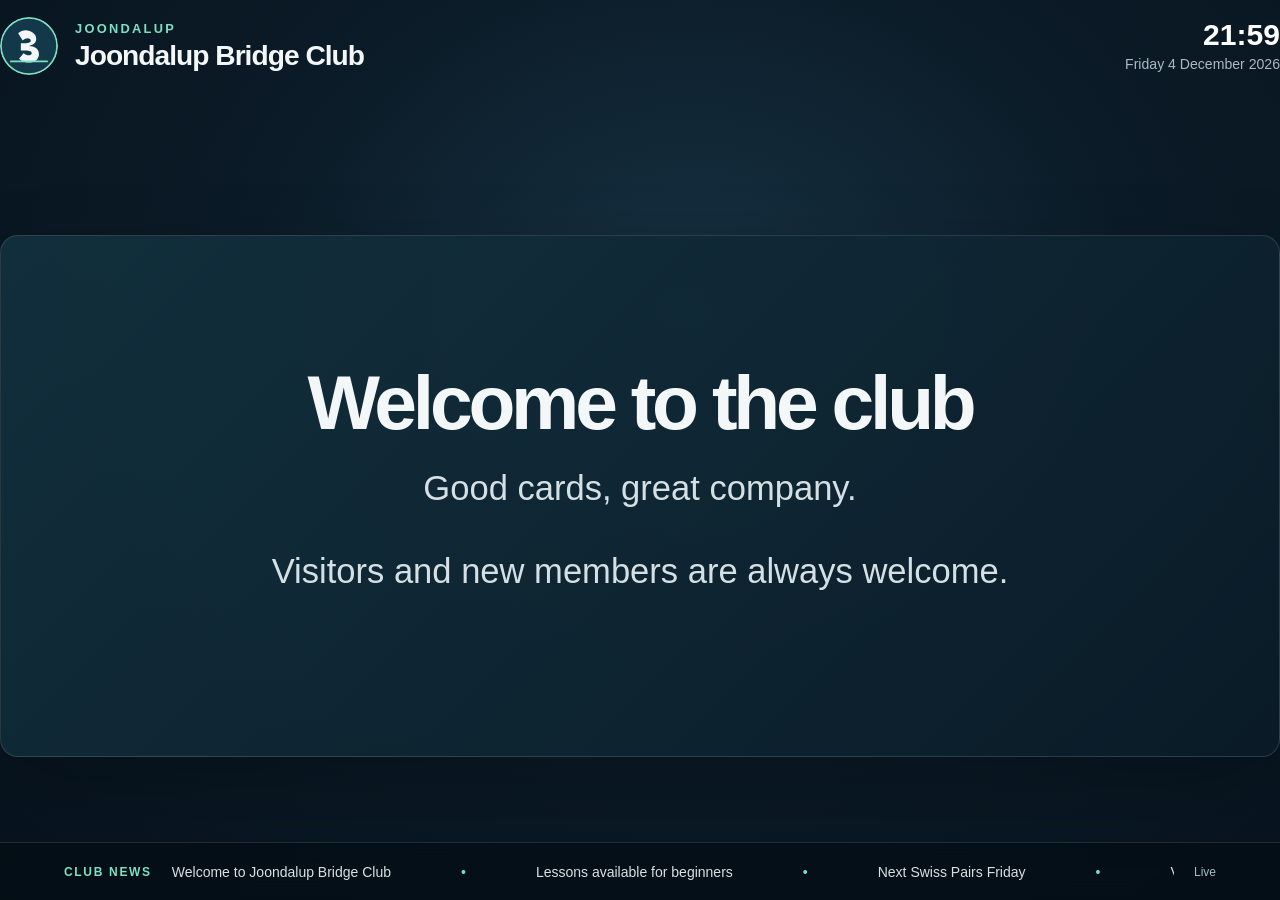
<file: index.html>
<!doctype html>
<html lang="en">
  <head>
    <meta charset="utf-8">
    <meta name="viewport" content="width=device-width, initial-scale=1">
    <meta name="theme-color" content="#07131d">
    <meta name="description" content="Joondalup Bridge Club digital signage">
    <title>Joondalup Bridge Club</title>
    <link rel="icon" href="assets/club-mark.svg" type="image/svg+xml">
    <link rel="stylesheet" href="css/style.css">
  </head>
  <body>
    <div class="app-shell">
      <header class="site-header">
        <div class="club-brand">
          <img class="club-logo" src="assets/club-mark.svg" alt="" width="58" height="58">
          <div>
            <p class="eyebrow">Joondalup</p>
            <h1 id="club-name">Bridge Club</h1>
          </div>
        </div>
        <div class="clock" aria-label="Current date and time">
          <time id="current-time">--:--</time>
          <span id="current-date">Loading date…</span>
        </div>
      </header>

      <main id="slide-stage" class="slide-stage" aria-live="polite" aria-atomic="true">
        <div class="loading-state">Loading club information…</div>
      </main>

      <aside id="widget-bar" class="widget-bar" aria-label="Club information"></aside>

      <footer class="site-footer">
        <span class="ticker-label">CLUB NEWS</span>
        <div class="ticker-window">
          <div id="ticker-track" class="ticker-track"></div>
        </div>
        <span id="connection-state" class="connection-state">Connecting</span>
      </footer>
    </div>

    <section id="emergency-overlay" class="emergency-overlay" hidden role="alertdialog" aria-modal="true" aria-labelledby="emergency-title">
      <div class="emergency-card">
        <p class="eyebrow">Important club notice</p>
        <h2 id="emergency-title">Venue update</h2>
        <p id="emergency-message"></p>
      </div>
    </section>

    <script type="module" src="js/player.js"></script>
  </body>
</html>
</file>
<file: css/style.css>
:root {
  color-scheme: dark;
  font-family: "Segoe UI", Arial, sans-serif;
  background: #07131d;
  color: #f4f7f8;
  font-synthesis: none;
  text-rendering: optimizeLegibility;
  --muted: #a8bac3;
  --accent: #7de0c3;
  --panel: #10232f;
  --line: rgb(255 255 255 / 12%);
}

* {
  box-sizing: border-box;
}

html,
body {
  width: 100%;
  min-width: 320px;
  min-height: 100%;
  margin: 0;
}

body {
  min-height: 100vh;
  overflow: hidden;
  background: radial-gradient(ellipse at 54% 35%, #173244 0, #0b1b27 46%, #07131d 100%);
}

.app-shell {
  display: grid;
  grid-template-columns: minmax(0, 1fr);
  grid-template-rows: auto minmax(0, 1fr);
  --footer-height: 58px;
  position: relative;
  width: 100%;
  min-width: 0;
  height: 100vh;
  min-height: 520px;
  padding: 0;
}

/*.app-shell { display: grid; grid-template-columns: minmax(0, 1fr); grid-template-rows: auto minmax(0, 1fr) auto auto; width: 100%; min-width: 0; height: 100vh; min-height: 520px; padding: clamp(20px, 3.4vw, 62px) clamp(24px, 5vw, 96px) 0; }*/
.site-header {
  display: flex;
  align-items: center;
  justify-content: space-between;
  gap: 24px;
  min-height: 92px;
}

.club-brand {
  display: flex;
  align-items: center;
  gap: 17px;
}

.club-logo {
  flex: 0 0 auto;
  border-radius: 50%;
}

.eyebrow {
  margin: 0 0 5px;
  color: var(--accent);
  font-size: clamp(12px, 1vw, 18px);
  font-weight: 700;
  letter-spacing: .18em;
  text-transform: uppercase;
}

h1,
h2,
h3,
p {
  margin-top: 0;
}

.club-brand h1 {
  margin: 0;
  font: 700 clamp(23px, 2.2vw, 40px)/1.1 "Segoe UI", Arial, sans-serif;
  letter-spacing: -.035em;
}

.clock {
  display: grid;
  justify-items: end;
  gap: 5px;
  color: var(--muted);
  font-size: clamp(13px, 1.1vw, 20px);
}

.clock time {
  color: #fff;
  font: 700 clamp(26px, 2.35vw, 44px)/1 "Segoe UI", Arial, sans-serif;
  font-variant-numeric: tabular-nums;
}

.slide-stage {
  position: relative;
  display: grid;
  width: 100%;
  min-width: 0;
  min-height: 0;
  align-items: center;
  justify-items: center;
  overflow: hidden;
  padding: 0;
}

/*
.slide-stage {
  position: relative;
  display: grid;
  width: 100%;
  min-width: 0;
  min-height: 0;
  align-items: center;
  justify-items: center;
  overflow: hidden;
  padding: clamp(24px, 4vw, 72px) 0;
}
*/
.loading-state,
.empty-state {
  color: var(--muted);
  font-size: clamp(24px, 3vw, 52px);
  text-align: center;
}

.slide {
  width: min(100%, 1500px);
  min-width: 0;
  max-height: 100%;
  animation: appear .8s ease both;
}

.slide h2 {
  margin-bottom: 22px;
  font: 800 clamp(38px, 6vw, 104px)/1.03 "Segoe UI", Arial, sans-serif;
  letter-spacing: -.055em;
}

.slide h3 {
  font: 700 clamp(24px, 3vw, 48px)/1.15 "Segoe UI", Arial, sans-serif;
}

.slide .kicker {
  margin-bottom: 18px;
  color: var(--accent);
  font-size: clamp(14px, 1.5vw, 24px);
  font-weight: 700;
  letter-spacing: .18em;
  text-transform: uppercase;
}

.slide .subtitle,
.slide .description {
  max-width: 1100px;
  color: #d5e0e4;
  font-size: clamp(21px, 2.7vw, 46px);
  line-height: 1.4;
}

.text-slide {
  display: flex;
  width: 100%;
  min-width: 0;
  min-height: min(58vh, 720px);
  flex-direction: column;
  justify-content: center;
  padding: clamp(32px, 6vw, 100px);
  border: 1px solid var(--line);
  border-radius: 18px;
  background: linear-gradient(135deg, rgb(19 49 63 / 92%), rgb(11 28 40 / 92%));
  box-shadow: 0 28px 80px rgb(0 0 0 / 24%);
}

.text-slide.center {
  align-items: center;
  text-align: center;
}

.slide-image {
  width: 100%;
  max-height: min(65vh, 850px);
  border-radius: 14px;
  object-fit: contain;
}

.slide-video,
.html-frame {
  width: 100%;
  height: min(65vh, 850px);
  border: 0;
  border-radius: 14px;
  background: #000;
}

.html-frame {
  background: #fff;
}

.data-layout {
  display: grid;
  grid-template-columns: minmax(0, 1fr) minmax(300px, .8fr);
  align-items: center;
  gap: clamp(40px, 8vw, 140px);
}

.data-list {
  display: grid;
  gap: 12px;
}

.data-row {
  display: grid;
  grid-template-columns: 70px 1fr auto;
  align-items: center;
  gap: 20px;
  padding: 18px 24px;
  border-bottom: 1px solid var(--line);
  font-size: clamp(20px, 2.1vw, 36px);
}

.data-row .rank {
  color: var(--accent);
  font-weight: 800;
}

.data-row .value {
  color: #d4e2e6;
  font-weight: 700;
  text-align: right;
}

.highlight-number {
  color: var(--accent);
  font: 800 clamp(60px, 10vw, 160px)/1 "Segoe UI", Arial, sans-serif;
  letter-spacing: -.07em;
}

.event-date {
  display: inline-block;
  margin: 8px 0 24px;
  padding: 10px 18px;
  border: 1px solid rgb(125 224 195 / 40%);
  border-radius: 999px;
  color: var(--accent);
  font-size: clamp(18px, 1.8vw, 30px);
  font-weight: 700;
}

.sponsor-mark {
  display: grid;
  width: clamp(130px, 18vw, 270px);
  aspect-ratio: 1;
  place-items: center;
  border: 1px solid rgb(255 255 255 / 20%);
  border-radius: 50%;
  background: rgb(255 255 255 / 5%);
  color: var(--accent);
  font: 800 clamp(22px, 3vw, 48px) "Segoe UI", Arial, sans-serif;
  text-align: center;
}

.sponsor-layout {
  display: flex;
  align-items: center;
  gap: clamp(32px, 7vw, 110px);
}

.widget-bar {
  position: absolute;
  z-index: 3;
  right: 0;
  bottom: var(--footer-height);
  left: 0;
  display: flex;
  align-items: stretch;
  gap: 14px;
  min-height: 0;
  padding: 0 clamp(24px, 5vw, 96px) 14px;
  pointer-events: none;
}

.app-shell[data-hide~="header"] { grid-template-rows: minmax(0, 1fr); }
.app-shell[data-hide~="header"] .site-header,
.app-shell[data-hide~="footer"] .site-footer,
.app-shell[data-hide~="widgets"] .widget-bar { display: none; }
.app-shell[data-hide~="footer"] { --footer-height: 0px; }

.app-shell[data-fill] .slide-stage { padding: 0; }
.app-shell[data-fill] .slide { width: 100%; height: 100%; max-height: none; }
.app-shell[data-fill] .slide-image,
.app-shell[data-fill] .slide-video,
.app-shell[data-fill] .html-frame,
.app-shell[data-fill] .pdf-frame { width: 100%; height: 100%; max-height: none; border-radius: 0; }

.widget-bar:empty {
  display: none;
}

.widget {
  flex: 1;
  min-width: 0;
  padding: 13px 18px;
  border: 1px solid var(--line);
  border-radius: 9px;
  background: rgb(16 35 47 / 78%);
}

.widget-label {
  display: block;
  margin-bottom: 5px;
  color: var(--muted);
  font-size: clamp(10px, .75vw, 13px);
  font-weight: 700;
  letter-spacing: .12em;
  text-transform: uppercase;
}

.widget-value {
  display: block;
  overflow: hidden;
  color: #fff;
  font-size: clamp(14px, 1.15vw, 20px);
  font-weight: 600;
  text-overflow: ellipsis;
  white-space: nowrap;
}

/* The footer overlays the bottom of the slide rather than taking layout space. */
.site-footer {
  position: absolute;
  z-index: 3;
  right: 0;
  bottom: 0;
  left: 0;
  display: flex;
  align-items: center;
  gap: 20px;
  min-height: var(--footer-height);
  padding: 0 clamp(24px, 5vw, 96px);
  border-top: 1px solid rgb(255 255 255 / 12%);
  background: rgb(4 13 20 / 72%);
  -webkit-backdrop-filter: blur(10px);
  backdrop-filter: blur(10px);
}

.ticker-label {
  flex: 0 0 auto;
  color: var(--accent);
  font-size: 12px;
  font-weight: 800;
  letter-spacing: .14em;
}

.ticker-window {
  flex: 1;
  overflow: hidden;
}

.ticker-track {
  display: flex;
  width: max-content;
  animation: ticker-scroll 36s linear infinite;
}

.ticker-item {
  padding-right: 70px;
  color: #d7e2e5;
  font-size: clamp(14px, 1vw, 18px);
  white-space: nowrap;
}

.ticker-item::after {
  content: "•";
  padding-left: 70px;
  color: var(--accent);
}

.connection-state {
  flex: 0 0 auto;
  color: var(--muted);
  font-size: 12px;
}

.connection-state.offline {
  color: #ffbf69;
}

.emergency-overlay {
  position: fixed;
  z-index: 5;
  inset: 0;
  display: grid;
  place-items: center;
  padding: 7vw;
  background: #a51d26;
}

.emergency-overlay[hidden] {
  display: none;
}

.emergency-card {
  width: min(1200px, 100%);
  text-align: center;
}

.emergency-card .eyebrow {
  color: #ffd6b3;
}

.emergency-card h2 {
  margin-bottom: 24px;
  font: 800 clamp(48px, 8vw, 128px)/1 "Segoe UI", Arial, sans-serif;
}

.emergency-card p:last-child {
  margin: 0;
  font-size: clamp(26px, 4vw, 64px);
  line-height: 1.3;
}

.pdf-frame {
  width: 100%;
  height: min(65vh, 850px);
  border: 0;
  border-radius: 14px;
  background: #fff;
}

.markdown-body {
  max-width: 1200px;
  color: #d5e0e4;
  font-size: clamp(20px, 2.4vw, 40px);
  line-height: 1.45;
}

.markdown-body h1,
.markdown-body h2,
.markdown-body h3 {
  margin: 0 0 .4em;
  color: #fff;
  line-height: 1.1;
}

.markdown-body p,
.markdown-body ul,
.markdown-body ol,
.markdown-body blockquote {
  margin: 0 0 .7em;
}

.markdown-body ul,
.markdown-body ol {
  padding-left: 1.2em;
}

.markdown-body blockquote {
  padding-left: .8em;
  border-left: 4px solid var(--accent);
  color: #fff;
}

.markdown-body a {
  color: var(--accent);
}

.markdown-body hr {
  border: 0;
  border-top: 1px solid var(--line);
  margin: .8em 0;
}

.event-row .rank {
  min-width: 3.5em;
}

.red-point {
  color: #ff6b6b;
  font-size: .6em;
  font-weight: 700;
  letter-spacing: .08em;
  text-transform: uppercase;
}

/* Transition library: set "transition" on a slide or in config/signage.json. */
.slide-stage>[data-transition] {
  animation-duration: .8s;
  animation-fill-mode: both;
  animation-timing-function: ease;
}

.slide-stage>[data-transition="none"] {
  animation: none;
}

.slide-stage>[data-transition="rise"] {
  animation-name: appear;
}

.slide-stage>[data-transition="fade"] {
  animation-name: t-fade;
}

.slide-stage>[data-transition="slide-left"] {
  animation-name: t-slide-left;
}

.slide-stage>[data-transition="slide-right"] {
  animation-name: t-slide-right;
}

.slide-stage>[data-transition="zoom"] {
  animation-name: t-zoom;
}

.slide-stage>[data-transition="flip"] {
  animation-name: t-flip;
}

.slide-stage>[data-transition="blur"] {
  animation-name: t-blur;
}

@keyframes t-fade {
  from {
    opacity: 0;
  }

  to {
    opacity: 1;
  }
}

@keyframes t-slide-left {
  from {
    opacity: 0;
    transform: translateX(8%);
  }

  to {
    opacity: 1;
    transform: none;
  }
}

@keyframes t-slide-right {
  from {
    opacity: 0;
    transform: translateX(-8%);
  }

  to {
    opacity: 1;
    transform: none;
  }
}

@keyframes t-zoom {
  from {
    opacity: 0;
    transform: scale(.88);
  }

  to {
    opacity: 1;
    transform: none;
  }
}

@keyframes t-flip {
  from {
    opacity: 0;
    transform: perspective(1200px) rotateY(60deg);
  }

  to {
    opacity: 1;
    transform: none;
  }
}

@keyframes t-blur {
  from {
    opacity: 0;
    filter: blur(24px);
  }

  to {
    opacity: 1;
    filter: none;
  }
}

@keyframes appear {
  from {
    opacity: 0;
    transform: translateY(16px);
  }

  to {
    opacity: 1;
    transform: translateY(0);
  }
}

@keyframes ticker-scroll {
  from {
    transform: translateX(0);
  }

  to {
    transform: translateX(-50%);
  }
}

@media (max-width: 700px) {
  body {
    overflow: auto;
  }

  .app-shell {
    min-height: 100svh;
    height: 100svh;
    padding: 18px 18px 0;
  }

  .site-header {
    min-height: 70px;
  }

  .club-logo {
    width: 42px;
    height: 42px;
  }

  .club-brand {
    gap: 10px;
  }

  .club-brand h1 {
    font-size: 19px;
  }

  .clock {
    font-size: 11px;
  }

  .clock time {
    font-size: 25px;
  }

  .slide-stage {
    padding: 20px 0;
  }

  .slide h2 {
    font-size: clamp(36px, 11vw, 64px);
  }

  .text-slide {
    min-height: 50vh;
    padding: 28px;
  }

  .data-layout {
    grid-template-columns: 1fr;
    gap: 24px;
  }

  .data-row {
    grid-template-columns: 38px 1fr auto;
    gap: 9px;
    padding: 12px 4px;
  }

  .sponsor-layout {
    flex-direction: column;
    align-items: flex-start;
    gap: 20px;
  }

  .sponsor-mark {
    width: 110px;
  }

  .widget-bar {
    overflow-x: auto;
    padding: 0 18px 12px;
    pointer-events: auto;
  }

  .widget {
    flex: 0 0 180px;
  }

  .app-shell {
    --footer-height: 48px;
  }

  .site-footer {
    gap: 10px;
    padding: 0 18px;
  }

  .ticker-label {
    font-size: 9px;
  }

  .connection-state {
    display: none;
  }
}

@media (prefers-reduced-motion: reduce) {

  *,
  *::before,
  *::after {
    scroll-behavior: auto !important;
    animation-duration: .01ms !important;
    animation-iteration-count: 1 !important;
    transition-duration: .01ms !important;
  }
}
</file>
